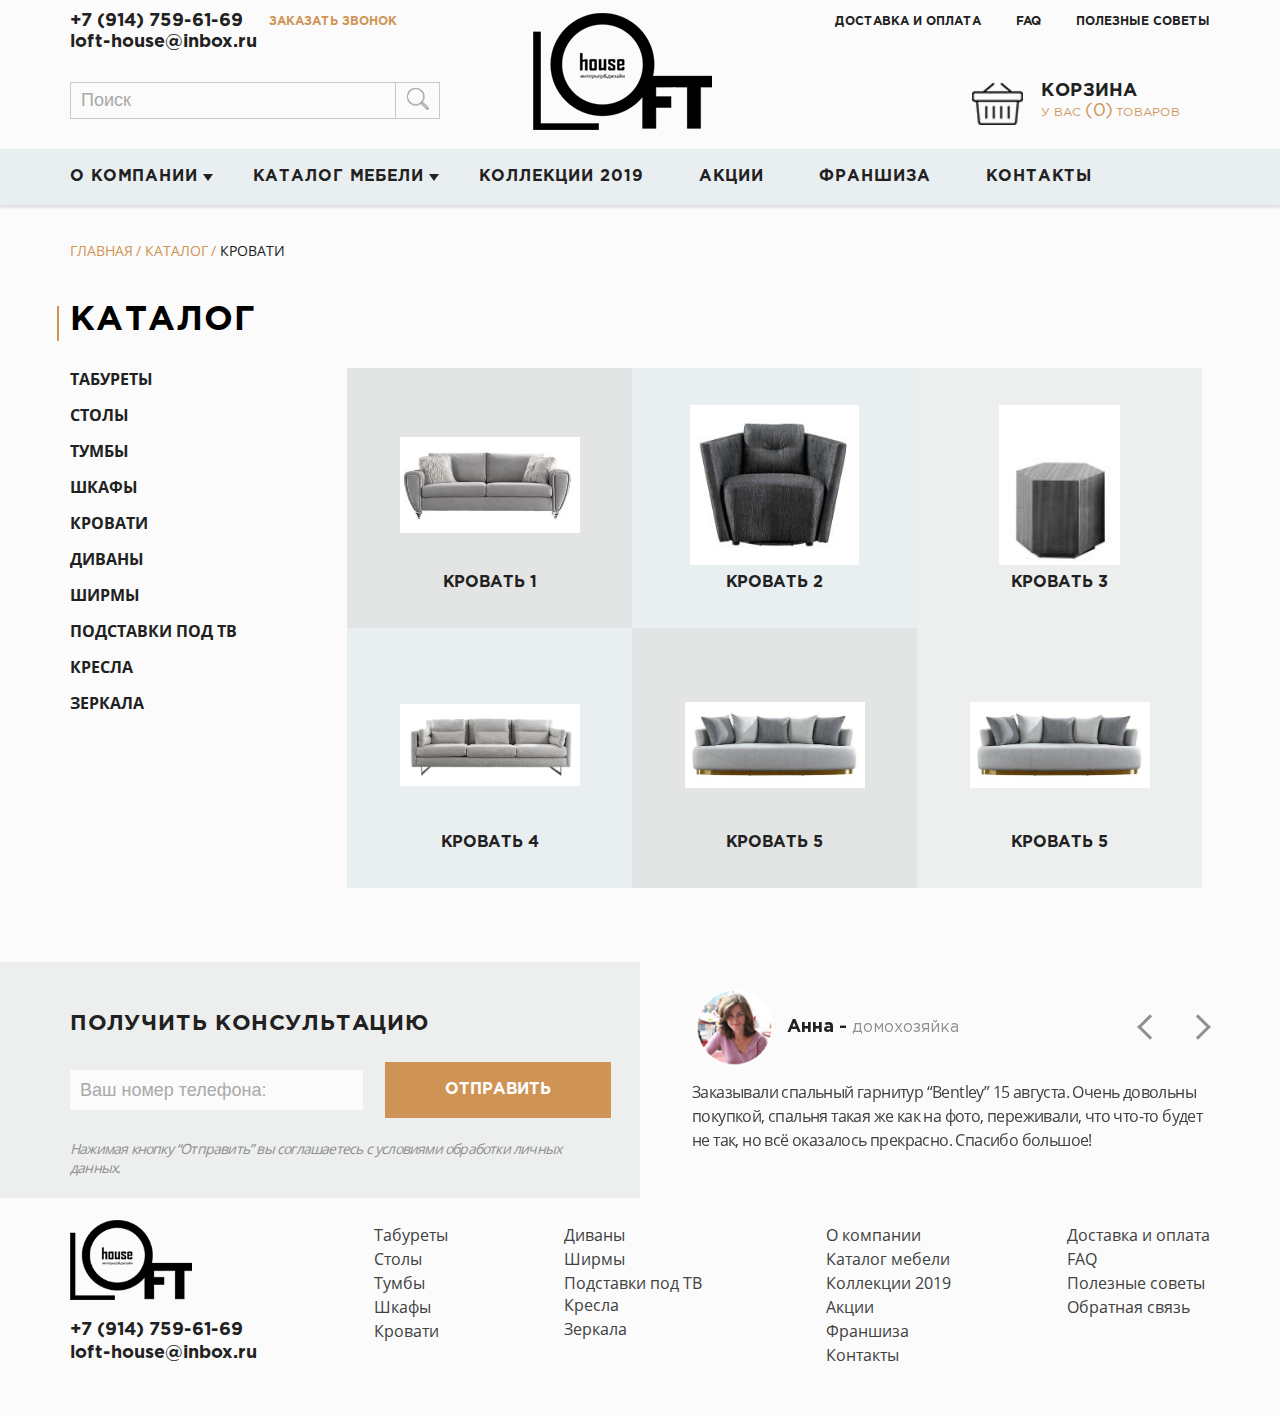
<file: catalog.html>
<!DOCTYPE html>
<html lang="en">

<head>
    <meta charset="utf-8">
    <meta name="viewport" content="width=1138">
    <!-- <meta name="viewport" content="width=device-width, initial-scale=1"> -->
    <meta name="skype_toolbar" content="skype_toolbar_parser_compatible">
    <meta http-equiv="X-UA-Compatible" content="IE=edge,chrome=1">
    <meta name="google" value="notranslate">
    <meta name="format-detection" content="telephone=no">
    <link href="css/main.css" rel="stylesheet">
    <link href="css/jquery.fancybox.css" rel="stylesheet">
    <title>Карточка товара</title>
    <meta name="description" content="Описание">
    <meta name="keywords" content="Описание">
    <meta name="theme-color" content="#f2a900">
    <!--[if lte IE 9]>-->
</head>

<body>
    <!-- header-start -->
    <div class="b-container">
        <header class="header ">
            <div class="header__left">
                <div class="wrap-phone-link">
                    <a class="phone-link" href="tel:+79147596169"> +7 (914) 759-61-69 </a>
                    <span class="phone-link">loft-house@inbox.ru</span>

                </div>
                <a class="header__call" href="">заказать звонок</a>
                <form class="header__form" action="">
                    <input class="header__input" type="text" placeholder="Поиск">
                    <button class="header__form-button">
                        <img class="js-image-wrapper" src="images/loop.png" alt="">
                    </button>
                </form>
            </div>
            <div class="header__logo">
                <img class="js-image-wrapper" src="images/logo.png" alt="">
            </div>
            <div class="header__right">
                <div class="header__right-top">
                    <a href="">доставка и оплата</a>
                    <a href="">FAQ</a>
                    <a href="">Полезные советы</a>
                </div>



                <div class="header__wrap-basket">
                    <img class="bastet-img js-image-wrapper" src="images/basket.png" alt="">
                    <div class="header-wrap-basket-text">
                        <span class="basket-text">корзина</span>
                        <span class="coutn-text">у вас <span>(</span><span class="count">0</span><span>)</span>
                            товаров</span>
                    </div>

                </div>
            </div>
        </header>
    </div>
    <!-- header-end -->


    <main>
        <!-- nav-start -->
        <nav class="navigation__wrap">
            <div class="b-container">
                <ul class="navigation">
                    <li class="navigation__item">
                        <a href="" class='navigation-sub-head'>О компании</a>
                        <div class="navigation__sub-item">
                                <ul class="submenu">
                                    <li><a href="">Табуреты</a></li>
                                    <li><a href="">столы</a></li>
                                    <li><a href="">тумбы</a></li>
                                    <li><a href="">шкафы</a></li>
                                    <li><a href="">кровати</a></li>
                                    <li><a href="">диваны</a></li>
                                    <li><a href="">ширмы</a></li>
                                    <li><a href="">подставки под Тв</a></li>
                                    <li><a href="">кресла</a></li>
                                    <li><a href="">зеркала</a></li>
                                </ul>
                        </div>
                    </li>
                    <li class="navigation__item">
                        <a href="" class='navigation-sub-head'>Каталог мебели</a>
                        <div class="navigation__sub-item">
                                <ul class="submenu">
                                    <li><a href="">Табуреты</a></li>
                                    <li><a href="">столы</a></li>
                                    <li><a href="">тумбы</a></li>
                                    <li><a href="">шкафы</a></li>
                                    <li><a href="">кровати</a></li>
                                    <li><a href="">диваны</a></li>
                                    <li><a href="">ширмы</a></li>
                                    <li><a href="">подставки под Тв</a></li>
                                    <li><a href="">кресла</a></li>
                                    <li><a href="">зеркала</a></li>
                                </ul>
                        </div>
                    </li>
                    <li>
                        <a href="">коллекции 2019</a></li>
                    <li>
                        <a href="">Акции</a></li>
                    <li>
                        <a href="">Франшиза</a></li>
                    <li>
                        <a href="">Контакты</a></li>
                </ul>
            </div>
        </nav>

        <div class="b-container">
            <ul class="b-bredcarmp">
                <li class="b-bredcarmp__item">
                    <a class="b-bredcarmp__link" href=""> Главная</a>
                </li>
                <li class="b-bredcarmp__item">
                    <span>/</span>
                    <a class="b-bredcarmp__link" href=""> Каталог</a>
                </li>
                <li class="b-bredcarmp__item">
                    <span>/</span>
                    <a class="b-bredcarmp__link" href=""> КРОВАТИ</a>
                </li>
            </ul>
        </div>

        <div class="cart-product">
            <div class="b-container">
                <article class="cart-product__article">
                    <h1 class="collections__title">Каталог</h1>
                    <div class="cart-product__wrap-content">
                        <ul class="cart-product__list">
                            <li>
                                <a href="">Табуреты</a>
                                <ul class="cart-product__sub-menu">
                                    <li>
                                        <a href="">Название кровати 1</a>
                                    </li>
                                    <li>
                                        <a href="">Название кровати 2</a>
                                    </li>
                                    <li>
                                        <a href="">Название кровати 3</a>
                                    </li>
                                    <li>
                                        <a href="">Название кровати 4</a>
                                    </li>
                                    <li>
                                        <a href="">Название кровати 5</a>
                                    </li>
                                    <li>
                                        <a href="">Название кровати 6</a>
                                    </li>
                                </ul>
                            </li>
                            <li>
                                <a href="">Столы</a>
                                <ul class="cart-product__sub-menu">
                                    <li>
                                        <a href="">Название кровати 1</a>
                                    </li>
                                    <li>
                                        <a href="">Название кровати 2</a>
                                    </li>
                                    <li>
                                        <a href="">Название кровати 3</a>
                                    </li>
                                    <li>
                                        <a href="">Название кровати 4</a>
                                    </li>
                                    <li>
                                        <a href="">Название кровати 5</a>
                                    </li>
                                    <li>
                                        <a href="">Название кровати 6</a>
                                    </li>
                                </ul>
                            </li>
                            <li>
                                <a href="">Тумбы</a>
                                <ul class="cart-product__sub-menu">
                                    <li>
                                        <a href="">Название кровати 1</a>
                                    </li>
                                    <li>
                                        <a href="">Название кровати 2</a>
                                    </li>
                                    <li>
                                        <a href="">Название кровати 3</a>
                                    </li>
                                    <li>
                                        <a href="">Название кровати 4</a>
                                    </li>
                                    <li>
                                        <a href="">Название кровати 5</a>
                                    </li>
                                    <li>
                                        <a href="">Название кровати 6</a>
                                    </li>
                                </ul>
                            </li>
                            <li>
                                <a href="">Шкафы</a>
                                <ul class="cart-product__sub-menu">
                                    <li>
                                        <a href="">Название кровати 1</a>
                                    </li>
                                    <li>
                                        <a href="">Название кровати 2</a>
                                    </li>
                                    <li>
                                        <a href="">Название кровати 3</a>
                                    </li>
                                    <li>
                                        <a href="">Название кровати 4</a>
                                    </li>
                                    <li>
                                        <a href="">Название кровати 5</a>
                                    </li>
                                    <li>
                                        <a href="">Название кровати 6</a>
                                    </li>
                                </ul>
                            </li>
                            <li>
                                <a href="">Кровати</a>
                                <ul class="cart-product__sub-menu">
                                    <li>
                                        <a href="">Название кровати 1</a>
                                    </li>
                                    <li>
                                        <a href="">Название кровати 2</a>
                                    </li>
                                    <li>
                                        <a href="">Название кровати 3</a>
                                    </li>
                                    <li>
                                        <a href="">Название кровати 4</a>
                                    </li>
                                    <li>
                                        <a href="">Название кровати 5</a>
                                    </li>
                                    <li>
                                        <a href="">Название кровати 6</a>
                                    </li>
                                </ul>
                            </li>

                            <li>
                                <a href="">Диваны</a>
                                <ul class="cart-product__sub-menu">
                                    <li>
                                        <a href="">Название кровати 1</a>
                                    </li>
                                    <li>
                                        <a href="">Название кровати 2</a>
                                    </li>
                                    <li>
                                        <a href="">Название кровати 3</a>
                                    </li>
                                    <li>
                                        <a href="">Название кровати 4</a>
                                    </li>
                                    <li>
                                        <a href="">Название кровати 5</a>
                                    </li>
                                    <li>
                                        <a href="">Название кровати 6</a>
                                    </li>
                                </ul>
                            </li>
                            <li>
                                <a href="">Ширмы</a>
                                <ul class="cart-product__sub-menu">
                                    <li>
                                        <a href="">Название кровати 1</a>
                                    </li>
                                    <li>
                                        <a href="">Название кровати 2</a>
                                    </li>
                                    <li>
                                        <a href="">Название кровати 3</a>
                                    </li>
                                    <li>
                                        <a href="">Название кровати 4</a>
                                    </li>
                                    <li>
                                        <a href="">Название кровати 5</a>
                                    </li>
                                    <li>
                                        <a href="">Название кровати 6</a>
                                    </li>
                                </ul>
                            </li>
                            <li>
                                <a href="">Подставки под ТВ</a>
                                <ul class="cart-product__sub-menu">
                                    <li>
                                        <a href="">Название кровати 1</a>
                                    </li>
                                    <li>
                                        <a href="">Название кровати 2</a>
                                    </li>
                                    <li>
                                        <a href="">Название кровати 3</a>
                                    </li>
                                    <li>
                                        <a href="">Название кровати 4</a>
                                    </li>
                                    <li>
                                        <a href="">Название кровати 5</a>
                                    </li>
                                    <li>
                                        <a href="">Название кровати 6</a>
                                    </li>
                                </ul>
                            </li>
                            <li>
                                <a href="">Кресла</a>
                                <ul class="cart-product__sub-menu">
                                    <li>
                                        <a href="">Название кровати 1</a>
                                    </li>
                                    <li>
                                        <a href="">Название кровати 2</a>
                                    </li>
                                    <li>
                                        <a href="">Название кровати 3</a>
                                    </li>
                                    <li>
                                        <a href="">Название кровати 4</a>
                                    </li>
                                    <li>
                                        <a href="">Название кровати 5</a>
                                    </li>
                                    <li>
                                        <a href="">Название кровати 6</a>
                                    </li>
                                </ul>
                            </li>
                            <li>
                                <a href="">Зеркала</a>
                                <ul class="cart-product__sub-menu">
                                    <li>
                                        <a href="">Название кровати 1</a>
                                    </li>
                                    <li>
                                        <a href="">Название кровати 2</a>
                                    </li>
                                    <li>
                                        <a href="">Название кровати 3</a>
                                    </li>
                                </ul>
                            </li>
                        </ul>

                        <section class="cart-product__card-fun">
                            



                            <div class="catalog-main">
                                <ul class="catalog-main__list">
                                    <li>
                                        <a href="">
                                            <img class="js-image-wrapper" src="images/1.jpg" alt="">
                                            <span>Кровать 1</span>
                                        </a>
                                    </li>

                                    <li>
                                        <a href="">
                                            <img class="js-image-wrapper" src="images/10.jpg" alt="">
                                            <span>Кровать 2</span>
                                        </a>
                                    </li>

                                    <li>
                                        <a href="">
                                            <img class="js-image-wrapper" src="images/12.jpg" alt="">
                                            <span>Кровать 3</span>
                                        </a>
                                    </li>

                                    <li>
                                        <a href="">
                                            <img class="js-image-wrapper" src="images/14.jpg" alt="">
                                            <span>Кровать 4</span>
                                        </a>
                                    </li>

                                    <li>
                                        <a href="">
                                            <img class="js-image-wrapper" src="images/18.jpg" alt="">
                                            <span>Кровать 5</span>
                                        </a>
                                    </li>

                                    <li>
                                        <a href="">
                                            <img class="js-image-wrapper" src="images/18.jpg" alt="">
                                            <span>Кровать 5</span>
                                        </a>
                                    </li>
                                </ul>
                            </div>


                        </section>
                    </div>
                </article>
            </div>
        </div>

        <div class="foot-info">
            <div class="foot-info__left">
                <div class="foot-info__left-content">
                    <h4>получить консультацию</h4>
                    <form class="sl-foot-form" action="">
                        <input class="header__input header__input--foot" type="tel" placeholder="Ваш номер телефона:">
                        <button class="button-gold button-gold--foot">отправить</button>
                    </form>
                    <span class="foot-info__left-text">Нажимая кнопку “Отправить” вы соглашаетесь с условиями обработки
                        личных данных.</span>
                </div>
            </div>
            <div class="foot-info__right">
                <div class="foot-info__right-content">


                    <button class="arrow-sl prev-foot-info"></button>
                    <button class="arrow-sl next-foot-info"></button>

                    <div class="sl-foot-reviews">
                        <div class="sl-foot-reviews__item">
                            <div class="avatar-wrap">
                                <img class="js-image-wrapper" src="images/avatar.png" alt="">
                                <span class="nic-name">Анна -&nbsp;</span>
                                <span class="nic-description">домохозяйка </span>

                            </div>
                            <p class="sl-foot-text">Заказывали спальный гарнитур “Bentley” 15 августа. Очень довольны
                                покупкой, спальня такая же
                                как
                                на фото, переживали, что что-то будет не так, но всё оказалось прекрасно. Спасибо
                                большое!
                            </p>
                        </div>

                        <div class="sl-foot-reviews__item">
                            <div class="avatar-wrap">
                                <img class="js-image-wrapper" src="images/avatar.png" alt="">
                                <span class="nic-name">Анна -&nbsp;</span>
                                <span class="nic-description">домохозяйка </span>

                            </div>
                            <p class="sl-foot-text">Заказывали спальный гарнитур “Bentley” 15 августа. Очень довольны
                                покупкой, спальня такая же
                                как
                                на фото, переживали, что что-то будет не так, но всё оказалось прекрасно. Спасибо
                                большое!
                            </p>
                        </div>

                        <div class="sl-foot-reviews__item">
                            <div class="avatar-wrap">
                                <img class="js-image-wrapper" src="images/avatar.png" alt="">
                                <span class="nic-name">Анна -&nbsp;</span>
                                <span class="nic-description">домохозяйка </span>

                            </div>
                            <p class="sl-foot-text">Заказывали спальный гарнитур “Bentley” 15 августа. Очень довольны
                                покупкой, спальня такая же
                                как
                                на фото, переживали, что что-то будет не так, но всё оказалось прекрасно. Спасибо
                                большое!
                            </p>
                        </div>

                    </div>
                </div>
            </div>
        </div>
    </main>
    <footer class="footer b-container">

        <div class="footer__logo-wrap">
            <img class="footer__Logo-img" src="images/logo.png" alt="">
            <a class="phone-link" href="tel:+79147596169"> +7 (914) 759-61-69</a>
            <span class="footer__mail">loft-house@inbox.ru</span>
        </div>

        <ul class="footer__list">
            <li><a href="">Табуреты</a></li>
            <li><a href="">Столы</a></li>
            <li><a href="">Тумбы</a></li>
            <li><a href="">Шкафы</a></li>
            <li><a href="">Кровати</a></li>
        </ul>

        <ul class="footer__list">
            <li><a href="">Диваны</a></li>
            <li><a href="">Ширмы</a></li>
            <li><a href="">Подставки под ТВ Кресла</a></li>
            <li><a href="">Зеркала</a></li>
        </ul>

        <ul class="footer__list">
            <li><a href="">О компании</a></li>
            <li><a href="">Каталог мебели</a></li>
            <li><a href="">Коллекции 2019</a></li>
            <li><a href="">Акции</a></li>
            <li><a href="">Франшиза</a></li>
            <li><a href="">Контакты</a></li>
        </ul>

        <ul class="footer__list">
            <li><a href="">Доставка и оплата</a></li>
            <li><a href="">FAQ</a></li>
            <li><a href="">Полезные советы</a></li>
            <li><a href="">Обратная связь</a></li>
        </ul>
    </footer>


    <script src="js/jqw.js" type="text/javascript"></script>
    <script src="js/slick.js" type="text/javascript"></script>
    <script src="js/ofi.min.js" type="text/javascript"></script>
    <script src="js/internal.js" type="text/javascript"></script>
    <script src="js/jquery.fancybox.js" type="text/javascript"></script>
</body>

</html>
</file>
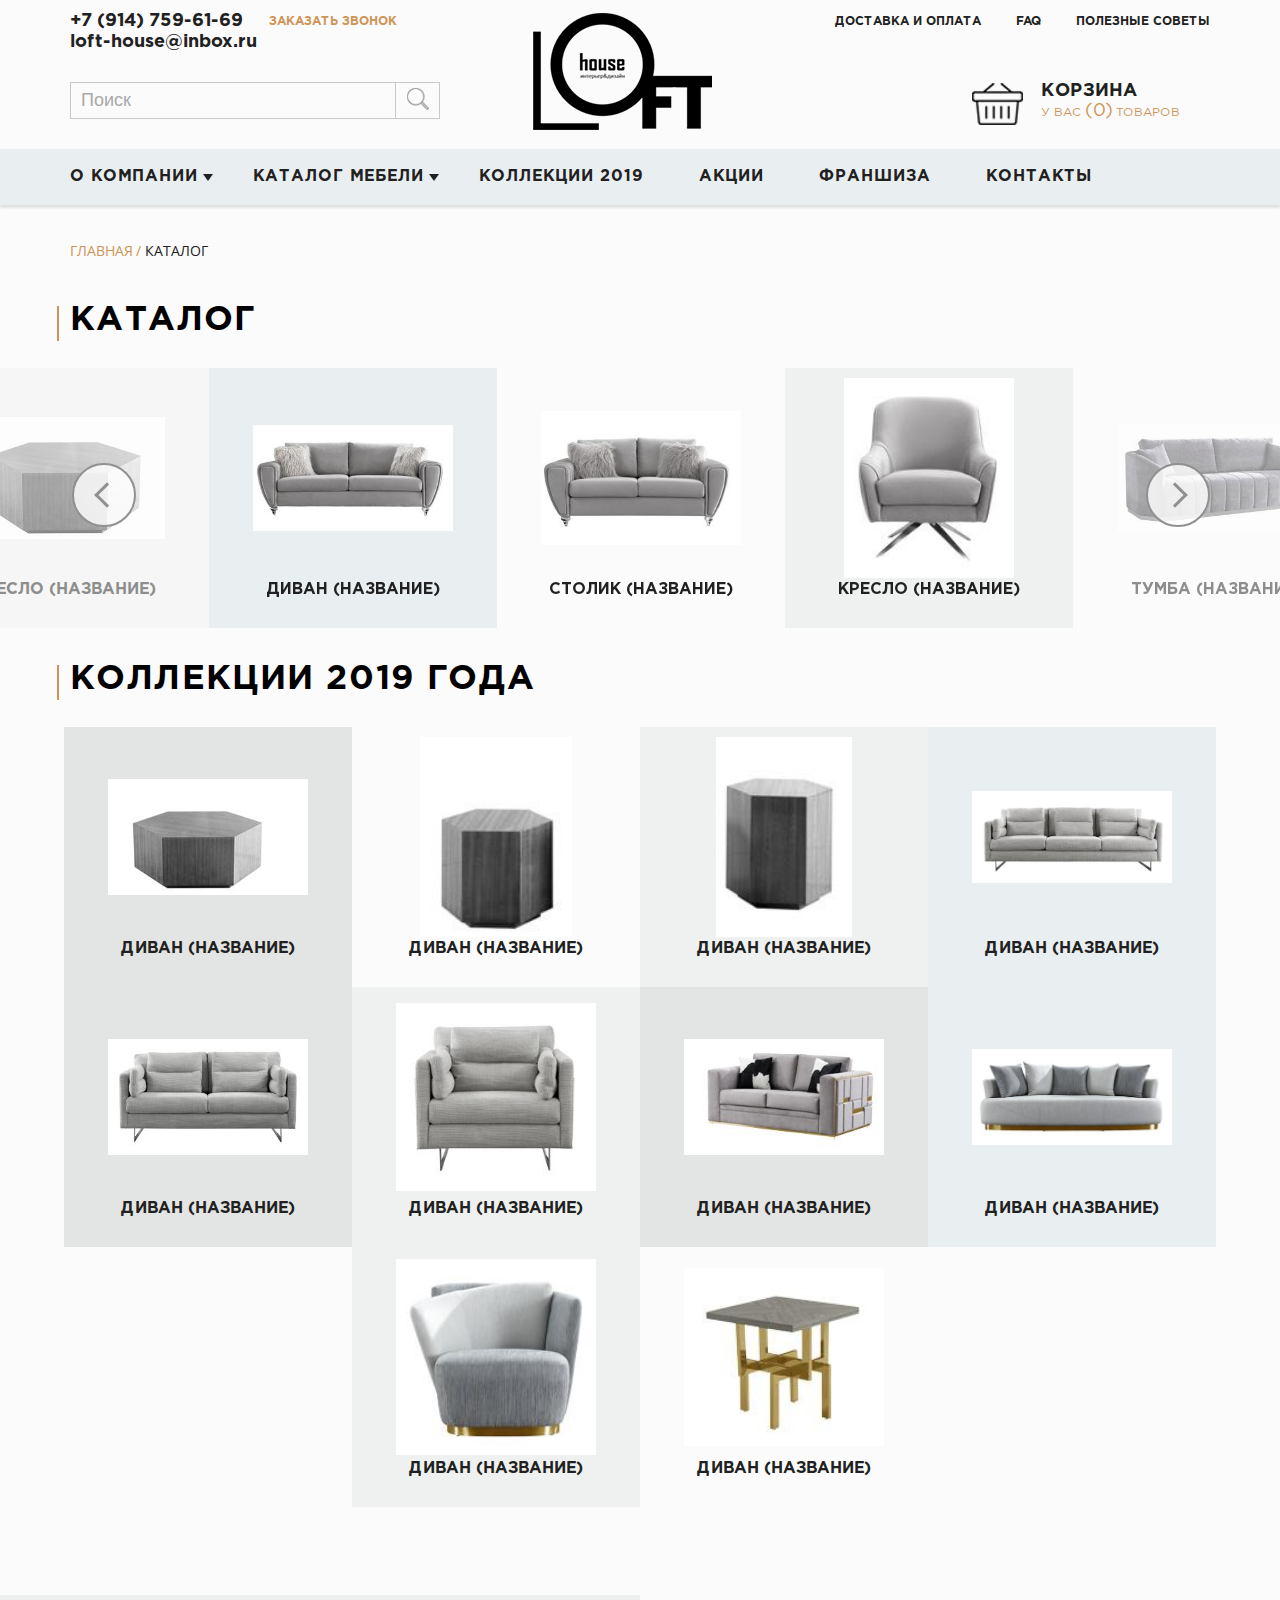
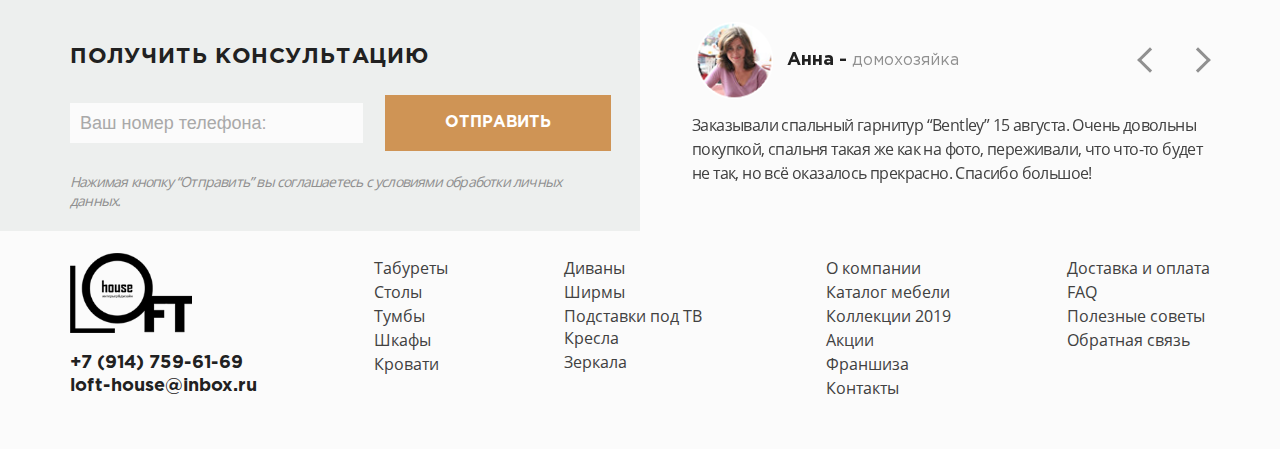
<file: general_catalog.html>
<!DOCTYPE html>
<html lang="en">

<head>
    <meta charset="utf-8">
    <meta name="viewport" content="width=1138">
    <!-- <meta name="viewport" content="width=device-width, initial-scale=1"> -->
    <meta name="skype_toolbar" content="skype_toolbar_parser_compatible">
    <meta http-equiv="X-UA-Compatible" content="IE=edge,chrome=1">
    <meta name="google" value="notranslate">
    <meta name="format-detection" content="telephone=no">
    <link href="css/main.css" rel="stylesheet">

    <title>Главная страница</title>
    <meta name="description" content="Описание">
    <meta name="keywords" content="Описание">
    <meta name="theme-color" content="#f2a900">
    <!--[if lte IE 9]>-->
</head>

<body>
    <!-- header-start -->
    <div class="b-container">
        <header class="header ">
            <div class="header__left">
                <div class="wrap-phone-link">
                    <a class="phone-link" href="tel:+79147596169"> +7 (914) 759-61-69 </a>
                    <span class="phone-link">loft-house@inbox.ru</span>

                </div>
                <a class="header__call" href="">заказать звонок</a>
                <form class="header__form" action="">
                    <input class="header__input" type="text" placeholder="Поиск">
                    <button class="header__form-button">
                        <img class="js-image-wrapper" src="images/loop.png" alt="">
                    </button>
                </form>
            </div>
            <div class="header__logo">
                <img class="js-image-wrapper" src="images/logo.png" alt="">
            </div>
            <div class="header__right">
                <div class="header__right-top">
                    <a href="">доставка и оплата</a>
                    <a href="">FAQ</a>
                    <a href="">Полезные советы</a>
                </div>



                <div class="header__wrap-basket">
                    <img class="bastet-img js-image-wrapper" src="images/basket.png" alt="">
                    <div class="header-wrap-basket-text">
                        <span class="basket-text">корзина</span>
                        <span class="coutn-text">у вас <span>(</span><span class="count">0</span><span>)</span>
                            товаров</span>
                    </div>

                </div>
            </div>
        </header>
    </div>
    <!-- header-end -->


    <main>
        <!-- nav-start -->
        <nav class="navigation__wrap">
            <div class="b-container">
                <ul class="navigation">
                    <li class="navigation__item">
                        <a href="" class='navigation-sub-head'>О компании</a>
                        <div class="navigation__sub-item">
                                <ul class="submenu">
                                    <li><a href="">Табуреты</a></li>
                                    <li><a href="">столы</a></li>
                                    <li><a href="">тумбы</a></li>
                                    <li><a href="">шкафы</a></li>
                                    <li><a href="">кровати</a></li>
                                    <li><a href="">диваны</a></li>
                                    <li><a href="">ширмы</a></li>
                                    <li><a href="">подставки под Тв</a></li>
                                    <li><a href="">кресла</a></li>
                                    <li><a href="">зеркала</a></li>
                                </ul>
                        </div>
                    </li>
                    <li class="navigation__item">
                        <a href="" class='navigation-sub-head'>Каталог мебели</a>
                        <div class="navigation__sub-item">
                                <ul class="submenu">
                                    <li><a href="">Табуреты</a></li>
                                    <li><a href="">столы</a></li>
                                    <li><a href="">тумбы</a></li>
                                    <li><a href="">шкафы</a></li>
                                    <li><a href="">кровати</a></li>
                                    <li><a href="">диваны</a></li>
                                    <li><a href="">ширмы</a></li>
                                    <li><a href="">подставки под Тв</a></li>
                                    <li><a href="">кресла</a></li>
                                    <li><a href="">зеркала</a></li>
                                </ul>
                        </div>
                    </li>
                    <li>
                        <a href="">коллекции 2019</a></li>
                    <li>
                        <a href="">Акции</a></li>
                    <li>
                        <a href="">Франшиза</a></li>
                    <li>
                        <a href="">Контакты</a></li>
                </ul>
            </div>
        </nav>

        <div class="b-container">
            <ul class="b-bredcarmp">
                <li class="b-bredcarmp__item">
                    <a class="b-bredcarmp__link" href=""> Главная</a>
                </li>
                <li class="b-bredcarmp__item">
                    <span>/</span>
                    <a class="b-bredcarmp__link" href=""> Каталог</a>
                </li>
            </ul>
        </div>

        <!-- nav-end -->
        <section class="catalog catalog__general">
            <div class="b-container">
                <h3 class="collections__title">Каталог</h3>
            </div>
            <div class="catalog__wrap-sl">
                <div class="catalog__wrap-button b-container">
                    <button class="prev-arrow-catalog"></button>
                    <button class="next-arrow-catalog"></button>
                </div>
                <ul class="catalog__list js-catalog">
                    <li>
                        <a href="">
                            <figure>
                                <img class="js-image-wrapper" src="images/1.jpg" alt="">
                                <figcaption>Диван (название)</figcaption>
                            </figure>
                        </a>
                    </li>
                    <li>
                        <a href="">
                            <figure>
                                <img class="js-image-wrapper" src="images/2.jpg" alt="">
                                <figcaption>столик (название)</figcaption>
                            </figure>
                        </a>
                    </li>
                    <li>
                        <a href="">
                            <figure>
                                <img class="js-image-wrapper" src="images/3.jpg" alt="">
                                <figcaption>кресло (название)</figcaption>
                            </figure>
                        </a>
                    </li>
                    <li>
                        <a href="">
                            <figure>
                                <img class="js-image-wrapper" src="images/4.jpg" alt="">
                                <figcaption>тумба (название)</figcaption>
                            </figure>
                        </a>
                    </li>
                    <li>
                        <a href="">
                            <figure>
                                <img class="js-image-wrapper" src="images/5.jpg" alt="">
                                <figcaption>столик (название)</figcaption>
                            </figure>
                        </a>
                    </li>
                    <li>
                        <a href="">
                            <figure>
                                <img class="js-image-wrapper" src="images/6.jpg" alt="">
                                <figcaption>кресло (название)</figcaption>
                            </figure>
                        </a>
                    </li>
                </ul>
            </div>
        </section>

        <section class="collections collections__general">
            <div class="b-container">
                <h3 class="collections__title">Коллекции 2019 года</h3>
            </div>
            <ul class="collections__list">
                <li>
                    <a href="">
                        <figure>
                            <img class="js-image-wrapper" src="images/11.jpg" alt="">
                            <figcaption>Диван (название)</figcaption>
                        </figure>
                    </a>
                </li>
                <li>
                    <a href="">
                        <figure>
                            <img class="js-image-wrapper" src="images/12.jpg" alt="">
                            <figcaption>Диван (название)</figcaption>
                        </figure>
                    </a>
                </li>
                <li>
                    <a href="">
                        <figure>
                            <img class="js-image-wrapper" src="images/13.jpg" alt="">
                            <figcaption>Диван (название)</figcaption>
                        </figure>
                    </a>
                </li>
                <li>
                    <a href="">
                        <figure>
                            <img class="js-image-wrapper" src="images/14.jpg" alt="">
                            <figcaption>Диван (название)</figcaption>
                        </figure>
                    </a>
                </li>
                <li>
                    <a href="">
                        <figure>
                            <img class="js-image-wrapper" src="images/15.jpg" alt="">
                            <figcaption>Диван (название)</figcaption>
                        </figure>
                    </a>
                </li>
                <li>
                    <a href="">
                        <figure>
                            <img class="js-image-wrapper" src="images/16.jpg" alt="">
                            <figcaption>Диван (название)</figcaption>
                        </figure>
                    </a>
                </li>
                <li>
                    <a href="">
                        <figure>
                            <img class="js-image-wrapper" src="images/17.jpg" alt="">
                            <figcaption>Диван (название)</figcaption>
                        </figure>
                    </a>
                </li>
                <li>
                    <a href="">
                        <figure>
                            <img class="js-image-wrapper" src="images/18.jpg" alt="">
                            <figcaption>Диван (название)</figcaption>
                        </figure>
                    </a>
                </li>
                <li>
                    <a href="">
                        <figure>
                            <img class="js-image-wrapper" src="images/19.jpg" alt="">
                            <figcaption>Диван (название)</figcaption>
                        </figure>
                    </a>
                </li>
                <li>
                    <a href="">
                        <figure>
                            <img class="js-image-wrapper" src="images/20.jpg" alt="">
                            <figcaption>Диван (название)</figcaption>
                        </figure>
                    </a>
                </li>
            </ul>
        </section>

        <div class="foot-info">
            <div class="foot-info__left">
                <div class="foot-info__left-content">
                    <h4>получить консультацию</h4>
                    <form class="sl-foot-form" action="">
                        <input class="header__input header__input--foot" type="tel" placeholder="Ваш номер телефона:">
                        <button class="button-gold button-gold--foot">отправить</button>
                    </form>
                    <span class="foot-info__left-text">Нажимая кнопку “Отправить” вы соглашаетесь с условиями обработки
                        личных данных.</span>
                </div>
            </div>
            <div class="foot-info__right">
                <div class="foot-info__right-content">


                    <button class="arrow-sl prev-foot-info"></button>
                    <button class="arrow-sl next-foot-info"></button>

                    <div class="sl-foot-reviews">
                        <div class="sl-foot-reviews__item">
                            <div class="avatar-wrap">
                                <img class="js-image-wrapper" src="images/avatar.png" alt="">
                                <span class="nic-name">Анна -&nbsp;</span>
                                <span class="nic-description">домохозяйка </span>

                            </div>
                            <p class="sl-foot-text">Заказывали спальный гарнитур “Bentley” 15 августа. Очень довольны
                                покупкой, спальня такая же
                                как
                                на фото, переживали, что что-то будет не так, но всё оказалось прекрасно. Спасибо
                                большое!
                            </p>
                        </div>

                        <div class="sl-foot-reviews__item">
                            <div class="avatar-wrap">
                                <img class="js-image-wrapper" src="images/avatar.png" alt="">
                                <span class="nic-name">Анна -&nbsp;</span>
                                <span class="nic-description">домохозяйка </span>

                            </div>
                            <p class="sl-foot-text">Заказывали спальный гарнитур “Bentley” 15 августа. Очень довольны
                                покупкой, спальня такая же
                                как
                                на фото, переживали, что что-то будет не так, но всё оказалось прекрасно. Спасибо
                                большое!
                            </p>
                        </div>

                        <div class="sl-foot-reviews__item">
                            <div class="avatar-wrap">
                                <img  class="js-image-wrapper" src="images/avatar.png" alt="">
                                <span class="nic-name">Анна -&nbsp;</span>
                                <span class="nic-description">домохозяйка </span>

                            </div>
                            <p class="sl-foot-text">Заказывали спальный гарнитур “Bentley” 15 августа. Очень довольны
                                покупкой, спальня такая же
                                как
                                на фото, переживали, что что-то будет не так, но всё оказалось прекрасно. Спасибо
                                большое!
                            </p>
                        </div>

                    </div>
                </div>
            </div>
        </div>
    </main>
    <footer class="footer b-container">

        <div class="footer__logo-wrap">
            <img class="footer__Logo-img" src="images/logo.png" alt="">
            <a class="phone-link" href="tel:+79147596169"> +7 (914) 759-61-69</a>
            <span class="footer__mail">loft-house@inbox.ru</span>
        </div>

        <ul class="footer__list">
            <li><a href="">Табуреты</a></li>
            <li><a href="">Столы</a></li>
            <li><a href="">Тумбы</a></li>
            <li><a href="">Шкафы</a></li>
            <li><a href="">Кровати</a></li>
        </ul>

        <ul class="footer__list">
            <li><a href="">Диваны</a></li>
            <li><a href="">Ширмы</a></li>
            <li><a href="">Подставки под ТВ Кресла</a></li>
            <li><a href="">Зеркала</a></li>
        </ul>

        <ul class="footer__list">
            <li><a href="">О компании</a></li>
            <li><a href="">Каталог мебели</a></li>
            <li><a href="">Коллекции 2019</a></li>
            <li><a href="">Акции</a></li>
            <li><a href="">Франшиза</a></li>
            <li><a href="">Контакты</a></li>
        </ul>

        <ul class="footer__list">
            <li><a href="">Доставка и оплата</a></li>
            <li><a href="">FAQ</a></li>
            <li><a href="">Полезные советы</a></li>
            <li><a href="">Обратная связь</a></li>
        </ul>
    </footer>


    <script src="js/jqw.js" type="text/javascript"></script>
    <script src="js/slick.js" type="text/javascript"></script>
    <script src="js/ofi.min.js" type="text/javascript"></script>
    <script src="js/internal.js" type="text/javascript"></script>
</body>
</html>
</file>
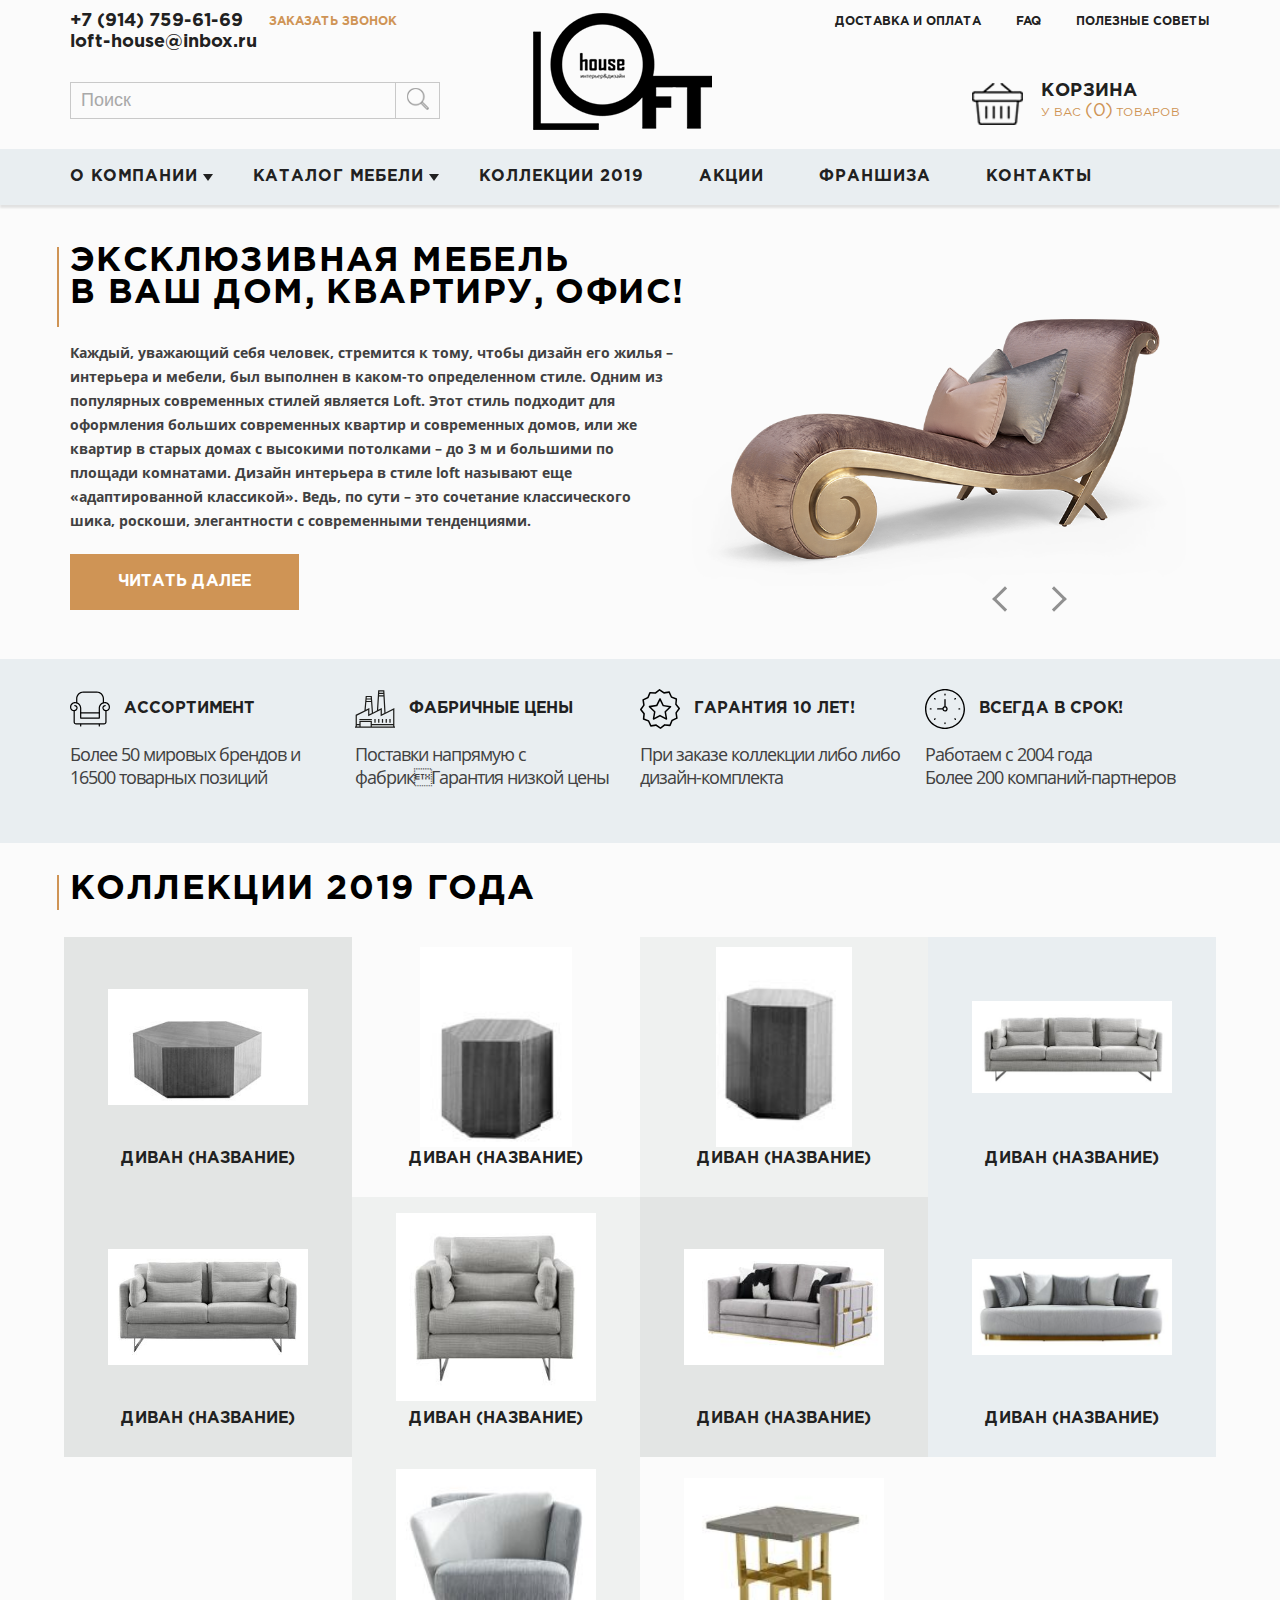
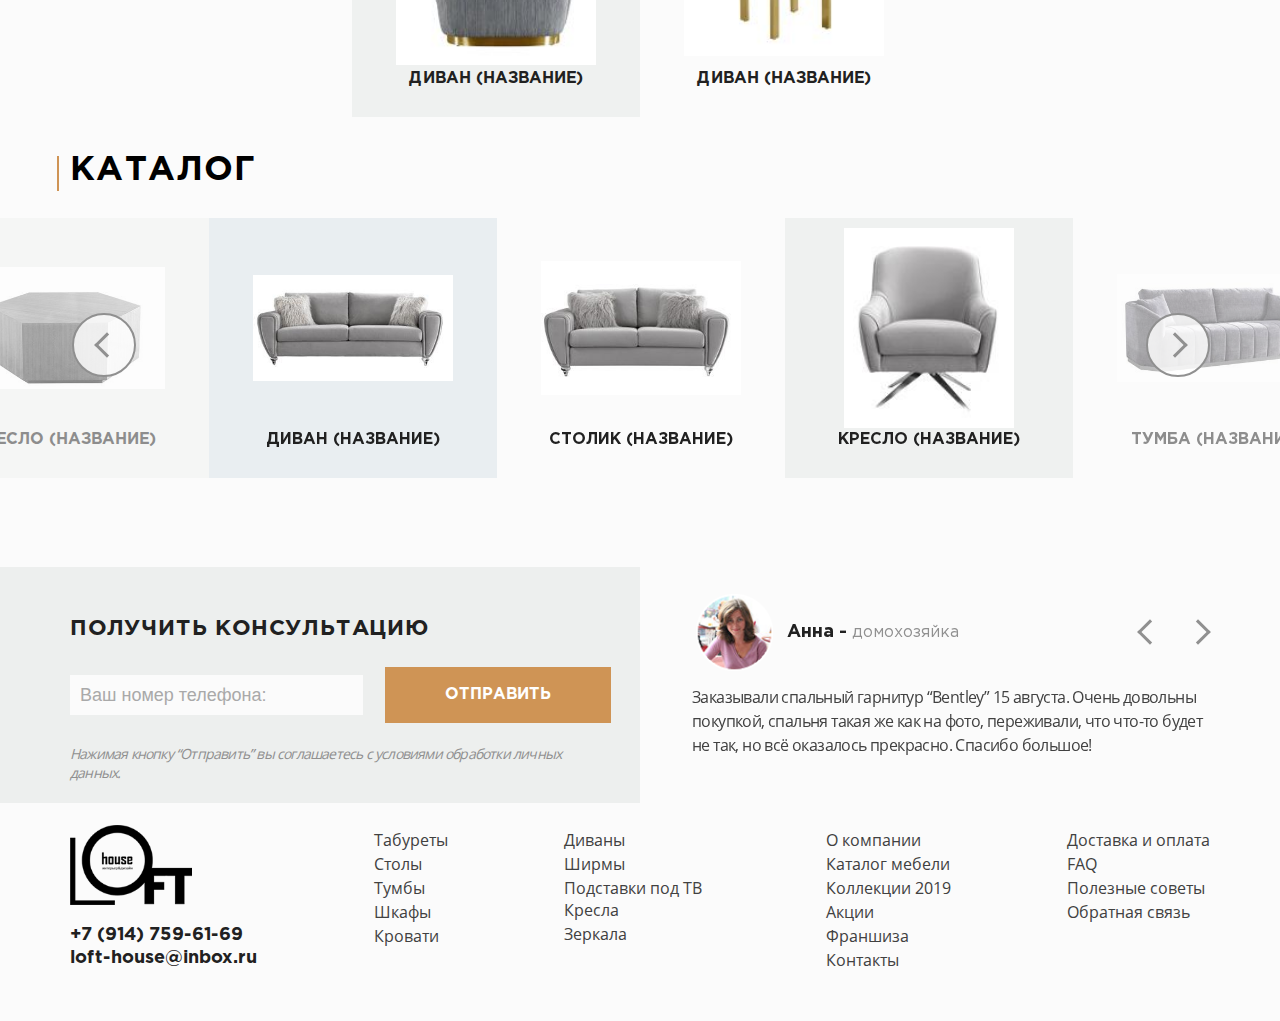
<file: main.html>
<!DOCTYPE html>
<html lang="en">

<head>
    <meta charset="utf-8">
    <meta name="viewport" content="width=1138">
    <!-- <meta name="viewport" content="width=device-width, initial-scale=1"> -->
    <meta name="skype_toolbar" content="skype_toolbar_parser_compatible">
    <meta http-equiv="X-UA-Compatible" content="IE=edge,chrome=1">
    <meta name="google" value="notranslate">
    <meta name="format-detection" content="telephone=no">
    <link href="css/main.css" rel="stylesheet">

    <title>Главная страница</title>
    <meta name="description" content="Описание">
    <meta name="keywords" content="Описание">
    <meta name="theme-color" content="#f2a900">
    <!--[if lte IE 9]>-->
</head>

<body>
    <!-- header-start -->
    <div class="b-container">
        <header class="header ">
            <div class="header__left">
                <div class="wrap-phone-link">
                    <a class="phone-link" href="tel:+79147596169"> +7 (914) 759-61-69 </a>
                    <span class="phone-link">loft-house@inbox.ru</span>

                </div>
                <a class="header__call" href="">заказать звонок</a>
                <form class="header__form" action="">
                    <input class="header__input" type="text" placeholder="Поиск">
                    <button class="header__form-button">
                        <img class="js-image-wrapper" src="images/loop.png" alt="">
                    </button>
                </form>
            </div>
            <div class="header__logo">
                <img class="js-image-wrapper" src="images/logo.png" alt="">
            </div>
            <div class="header__right">
                <div class="header__right-top">
                    <a href="">доставка и оплата</a>
                    <a href="">FAQ</a>
                    <a href="">Полезные советы</a>
                </div>



                <div class="header__wrap-basket">
                    <img class="bastet-img js-image-wrapper" src="images/basket.png" alt="">
                    <div class="header-wrap-basket-text">
                        <span class="basket-text">корзина</span>
                        <span class="coutn-text">у вас <span>(</span><span class="count">0</span><span>)</span>
                            товаров</span>
                    </div>

                </div>
            </div>
        </header>
    </div>
    <!-- header-end -->


    <main>
        <!-- nav-start -->
        <nav class="navigation__wrap">
            <div class="b-container">
                <ul class="navigation">
                    <li class="navigation__item">
                        <a href="" class='navigation-sub-head'>О компании</a>
                        <div class="navigation__sub-item">
                            <ul class="submenu">
                                <li><a href="">Табуреты</a></li>
                                <li><a href="">столы</a></li>
                                <li><a href="">тумбы</a></li>
                                <li><a href="">шкафы</a></li>
                                <li><a href="">кровати</a></li>
                                <li><a href="">диваны</a></li>
                                <li><a href="">ширмы</a></li>
                                <li><a href="">подставки под Тв</a></li>
                                <li><a href="">кресла</a></li>
                                <li><a href="">зеркала</a></li>
                            </ul>
                        </div>
                    </li>
                    <li class="navigation__item">
                        <a href="" class='navigation-sub-head'>Каталог мебели</a>
                        <div class="navigation__sub-item">
                            <ul class="submenu">
                                <li><a href="">Табуреты</a></li>
                                <li><a href="">столы</a></li>
                                <li><a href="">тумбы</a></li>
                                <li><a href="">шкафы</a></li>
                                <li><a href="">кровати</a></li>
                                <li><a href="">диваны</a></li>
                                <li><a href="">ширмы</a></li>
                                <li><a href="">подставки под Тв</a></li>
                                <li><a href="">кресла</a></li>
                                <li><a href="">зеркала</a></li>
                            </ul>
                        </div>
                    </li>
                    <li>
                        <a href="">коллекции 2019</a></li>
                    <li>
                        <a href="">Акции</a></li>
                    <li>
                        <a href="">Франшиза</a></li>
                    <li>
                        <a href="">Контакты</a></li>
                </ul>
            </div>
        </nav>

        <!-- nav-end -->

        <!-- main-sl start -->

        <div class="wrap-main-sl">
            <div class="main-sl ">
                <div class="main-sl__item">
                    <div class="main-sl__item-content">
                        <div class="main-ls__left">
                            <h1>Эксклюзивная мебель<br> в ваш дом, квартиру, офис!</h1>
                            <p>Каждый, уважающий себя человек, стремится к тому, чтобы дизайн его жилья – интерьера
                                и мебели, был выполнен в каком-то определенном стиле. Одним из популярных современных
                                стилей
                                является Loft. Этот стиль подходит для оформления больших современных квартир и
                                современных
                                домов, или же квартир в старых домах
                                с высокими потолками – до 3 м и большими по площади комнатами. Дизайн
                                интерьера в стиле loft называют еще «адаптированной классикой». Ведь, по
                                сути – это сочетание классического шика, роскоши, элегантности
                                с современными тенденциями.</p>
                            <a class="button-gold" href="">читать далее</a>
                        </div>
                        <img class="img-sl-main js-image-wrapper" src="images/main-sl.png" alt="">
                    </div>
                </div>
                <div class="main-sl__item">
                    <div class="main-sl__item-content">


                        <div class="main-ls__left">
                            <h1 class="white">Дизайн-проект под ключ<br> от Loft-house</h1>
                            <ul class="gold-list">
                                <li>Шикарно и стильно оформить дом с минимальными затратами?</li>
                                <li>Превратить маленькую студию в полноценнее жилье со всеми возможными удобствами?</li>
                                <li>Подарить себе интерьер, который будет единственным и неповторимым?</li>
                                <li>«Пережить» ремонт без нервов и постоянных стрессов?</li>
                                <li>Заказать ремонт под ключ по готовому дизайн-проекту и не разориться?</li>
                            </ul>

                            <span class="white-text-sl">МЫ ВСЕ СДЕЛАЕМ ЗА ВАС, ОСВОБОДИМ ВАШЕ ВРЕМЯ.</span>

                            <a class="button-gold" href="">читать далее</a>
                        </div>

                    </div>
                    <img class="img-sl-fool js-image-wrapper" src="images/sl-main-bac.jpg" alt="">
                </div>
                <div class="main-sl__item">
                    <div class="main-sl__item-content">
                        <div class="main-ls__left">
                            <h1 class="white">Мебельные туры<br> в китай</h1>
                            <ul class="gold-list gold-list-last">
                                <li>Экономия от 70%</li>
                                <li>Качество</li>
                                <li>Огромный выбор</li>
                                <li>Персональный менеджер</li>
                                <li>Контроль на всех этапах</li>
                            </ul>
                            <span class="white-text-sl-last">Мебельный тур в Китай – это отличный способ посетить
                                крупнейшие
                                мебельные
                                центры мира, купить качественную мебель и сопутствующие товары по наилучшей
                                цене со значительной экономией.</span>

                            <a class="button-gold" href="">подробнее о туре</a>
                        </div>

                    </div>
                    <img class="img-sl-fool js-image-wrapper" src="images/last-file.jpg" alt="">
                </div>
            </div>
        </div>

        <!-- main-sl end -->

        <section class="wrap-discription">
            <div class="b-container">
                <ul class="discription">
                    <li>
                        <figure>
                            <img class="js-image-wrapper" src="images/armchair.svg" alt="">
                            <figcaption>Ассортимент</figcaption>
                        </figure>
                        <p>Более 50 мировых брендов
                            и 16500 товарных позиций</p>
                    </li>
                    <li>
                        <figure>
                            <img class="js-image-wrapper" src="images/factory.svg" alt="">
                            <figcaption>Фабричные цены</figcaption>
                        </figure>
                        <p>Поставки напрямую с фабрикГарантия низкой цены</p>
                    </li>
                    <li>
                        <figure>
                            <img class="js-image-wrapper" src="images/guarantee.svg" alt="">
                            <figcaption>Гарантия 10 лет!</figcaption>
                        </figure>
                        <p>При заказе коллекции либо
                            либо дизайн-комплекта</p>
                    </li>
                    <li>
                        <figure>
                            <img class="js-image-wrapper" src="images/clock.svg" alt="">
                            <figcaption>всегда в срок!</figcaption>
                        </figure>
                        <p>Работаем с 2004 года
                            <br>
                            Более 200 компаний-партнеров</p>
                    </li>
                </ul>
            </div>
        </section>

        <section class="collections">
            <div class="b-container">
                <h3 class="collections__title">Коллекции 2019 года</h3>
            </div>
            <ul class="collections__list">
                <li>
                    <a href="">
                        <figure>
                            <img class="js-image-wrapper" src="images/11.jpg" alt="">
                            <figcaption>Диван (название)</figcaption>
                        </figure>
                    </a>
                </li>
                <li>
                    <a href="">
                        <figure>
                            <img class="js-image-wrapper" src="images/12.jpg" alt="">
                            <figcaption>Диван (название)</figcaption>
                        </figure>
                    </a>
                </li>
                <li>
                    <a href="">
                        <figure>
                            <img class="js-image-wrapper" src="images/13.jpg" alt="">
                            <figcaption>Диван (название)</figcaption>
                        </figure>
                    </a>
                </li>
                <li>
                    <a href="">
                        <figure>
                            <img class="js-image-wrapper" src="images/14.jpg" alt="">
                            <figcaption>Диван (название)</figcaption>
                        </figure>
                    </a>
                </li>
                <li>
                    <a href="">
                        <figure>
                            <img class="js-image-wrapper" src="images/15.jpg" alt="">
                            <figcaption>Диван (название)</figcaption>
                        </figure>
                    </a>
                </li>
                <li>
                    <a href="">
                        <figure>
                            <img class="js-image-wrapper" src="images/16.jpg" alt="">
                            <figcaption>Диван (название)</figcaption>
                        </figure>
                    </a>
                </li>
                <li>
                    <a href="">
                        <figure>
                            <img class="js-image-wrapper" src="images/17.jpg" alt="">
                            <figcaption>Диван (название)</figcaption>
                        </figure>
                    </a>
                </li>
                <li>
                    <a href="">
                        <figure>
                            <img class="js-image-wrapper" src="images/18.jpg" alt="">
                            <figcaption>Диван (название)</figcaption>
                        </figure>
                    </a>
                </li>
                <li>
                    <a href="">
                        <figure>
                            <img class="js-image-wrapper" src="images/19.jpg" alt="">
                            <figcaption>Диван (название)</figcaption>
                        </figure>
                    </a>
                </li>
                <li>
                    <a href="">
                        <figure>
                            <img class="js-image-wrapper" src="images/20.jpg" alt="">
                            <figcaption>Диван (название)</figcaption>
                        </figure>
                    </a>
                </li>
            </ul>
        </section>

        <section class="catalog">
            <div class="b-container">
                <h3 class="collections__title">Каталог</h3>
            </div>
            <div class="catalog__wrap-sl">
                <div class="catalog__wrap-button b-container">
                    <button class="prev-arrow-catalog"></button>
                    <button class="next-arrow-catalog"></button>
                </div>
                <ul class="catalog__list js-catalog">
                    <li>
                        <a href="">
                            <figure>
                                <img class="js-image-wrapper" src="images/1.jpg" alt="">
                                <figcaption>Диван (название)</figcaption>
                            </figure>
                        </a>
                    </li>
                    <li>
                        <a href="">
                            <figure>
                                <img class="js-image-wrapper" src="images/2.jpg" alt="">
                                <figcaption>столик (название)</figcaption>
                            </figure>
                        </a>
                    </li>
                    <li>
                        <a href="">
                            <figure>
                                <img class="js-image-wrapper" src="images/3.jpg" alt="">
                                <figcaption>кресло (название)</figcaption>
                            </figure>
                        </a>
                    </li>
                    <li>
                        <a href="">
                            <figure>
                                <img class="js-image-wrapper" src="images/4.jpg" alt="">
                                <figcaption>тумба (название)</figcaption>
                            </figure>
                        </a>
                    </li>
                    <li>
                        <a href="">
                            <figure>
                                <img class="js-image-wrapper" src="images/5.jpg" alt="">
                                <figcaption>столик (название)</figcaption>
                            </figure>
                        </a>
                    </li>
                    <li>
                        <a href="">
                            <figure>
                                <img class="js-image-wrapper" src="images/6.jpg" alt="">
                                <figcaption>кресло (название)</figcaption>
                            </figure>
                        </a>
                    </li>
                </ul>
            </div>
        </section>

        <div class="foot-info">
            <div class="foot-info__left">
                <div class="foot-info__left-content">
                    <h4>получить консультацию</h4>
                    <form class="sl-foot-form" action="">
                        <input class="header__input header__input--foot" type="tel" placeholder="Ваш номер телефона:">
                        <button class="button-gold button-gold--foot">отправить</button>
                    </form>
                    <span class="foot-info__left-text">Нажимая кнопку “Отправить” вы соглашаетесь с условиями обработки
                        личных данных.</span>
                </div>
            </div>
            <div class="foot-info__right">
                <div class="foot-info__right-content">


                    <button class="arrow-sl prev-foot-info"></button>
                    <button class="arrow-sl next-foot-info"></button>

                    <div class="sl-foot-reviews">
                        <div class="sl-foot-reviews__item">
                            <div class="avatar-wrap">
                                <img class="js-image-wrapper" src="images/avatar.png" alt="">
                                <span class="nic-name">Анна -&nbsp;</span>
                                <span class="nic-description">домохозяйка </span>

                            </div>
                            <p class="sl-foot-text">Заказывали спальный гарнитур “Bentley” 15 августа. Очень довольны
                                покупкой, спальня такая же
                                как
                                на фото, переживали, что что-то будет не так, но всё оказалось прекрасно. Спасибо
                                большое!
                            </p>
                        </div>

                        <div class="sl-foot-reviews__item">
                            <div class="avatar-wrap">
                                <img class="js-image-wrapper" src="images/avatar.png" alt="">
                                <span class="nic-name">Анна -&nbsp;</span>
                                <span class="nic-description">домохозяйка </span>

                            </div>
                            <p class="sl-foot-text">Заказывали спальный гарнитур “Bentley” 15 августа. Очень довольны
                                покупкой, спальня такая же
                                как
                                на фото, переживали, что что-то будет не так, но всё оказалось прекрасно. Спасибо
                                большое!
                            </p>
                        </div>

                        <div class="sl-foot-reviews__item">
                            <div class="avatar-wrap">
                                <img class="js-image-wrapper" src="images/avatar.png" alt="">
                                <span class="nic-name">Анна -&nbsp;</span>
                                <span class="nic-description">домохозяйка </span>

                            </div>
                            <p class="sl-foot-text">Заказывали спальный гарнитур “Bentley” 15 августа. Очень довольны
                                покупкой, спальня такая же
                                как
                                на фото, переживали, что что-то будет не так, но всё оказалось прекрасно. Спасибо
                                большое!
                            </p>
                        </div>

                    </div>
                </div>
            </div>
        </div>
    </main>
    <footer class="footer b-container">

        <div class="footer__logo-wrap">
            <img class="footer__Logo-img" src="images/logo.png" alt="">
            <a class="phone-link" href="tel:+79147596169"> +7 (914) 759-61-69</a>
            <span class="footer__mail">loft-house@inbox.ru</span>
        </div>

        <ul class="footer__list">
            <li><a href="">Табуреты</a></li>
            <li><a href="">Столы</a></li>
            <li><a href="">Тумбы</a></li>
            <li><a href="">Шкафы</a></li>
            <li><a href="">Кровати</a></li>
        </ul>

        <ul class="footer__list">
            <li><a href="">Диваны</a></li>
            <li><a href="">Ширмы</a></li>
            <li><a href="">Подставки под ТВ Кресла</a></li>
            <li><a href="">Зеркала</a></li>
        </ul>

        <ul class="footer__list">
            <li><a href="">О компании</a></li>
            <li><a href="">Каталог мебели</a></li>
            <li><a href="">Коллекции 2019</a></li>
            <li><a href="">Акции</a></li>
            <li><a href="">Франшиза</a></li>
            <li><a href="">Контакты</a></li>
        </ul>

        <ul class="footer__list">
            <li><a href="">Доставка и оплата</a></li>
            <li><a href="">FAQ</a></li>
            <li><a href="">Полезные советы</a></li>
            <li><a href="">Обратная связь</a></li>
        </ul>
    </footer>


    <script src="js/jqw.js" type="text/javascript"></script>
    <script src="js/slick.js" type="text/javascript"></script>
    <script src="js/ofi.min.js" type="text/javascript"></script>
    <script src="js/internal.js" type="text/javascript"></script>

</body>

</html>
</file>
<file: css/main.css>
@font-face {
    font-family: 'GothamPro';
    src: url('../fonts/gothampro.woff2') format('woff2'), url('../fonts/OpenSans-Bold.woff') format('woff');
    font-weight: normal;
    font-style: normal;
}

@font-face {
    font-family: 'OpenSans';
    src: url('../fonts/OpenSans-Bold.woff2') format('woff2'), url('../fonts/OpenSans-Bold.woff') format('woff');
    font-weight: normal;
    font-style: normal;
}

@font-face {
    font-family: 'GothamPro-refular';
    src: url('../fonts/GothamPro-refular.woff2') format('woff2'), url('../fonts/GothamPro-refular.woff') format('woff');
    font-weight: normal;
    font-style: normal;
}

@font-face {
    font-family: 'OpenSans-Regular';
    src: url('../fonts/OpenSans-Regular.woff2') format('woff2'), url('../fonts/OpenSans-Regular.woff') format('woff');
    font-weight: normal;
    font-style: normal;
}

/* button */

.button-gold {
    color: #ffffff;
    font-size: 16px;
    font-family: 'GothamPro';
    text-transform: uppercase;
    background-color: #cf9455;
    padding: 20px 48px;
    text-decoration: none;
    display: inline-block;
    border: 0;
    cursor: pointer;
}

/* button end */

figure {
    margin: 0;
}

a {
    cursor: pointer;
}

p {
    margin: 0;
}

* {
    box-sizing: border-box;
    outline: none;
}

body {
    margin: 0;
    font-family: 'GothamPro';
    background-color: #fbfbfb;
    min-width: 1140px;
}

.b-container {
    width: 1140px;
    margin: 0 auto;
}

.header {
    display: flex;
    align-items: center;
    flex-direction: row;
    justify-content: space-between;
    padding-top: 13px;
    padding-bottom: 15px;
    align-items: flex-start;
}

.header__form {
    border: 1px solid #c9c9c9;
    width: 370px;
    display: flex;
    height: 37px;
    align-items: center;
    margin-top: 27px;
}

.header__input {
    padding: 0 10px;
    border: none;
    width: 100%;
    height: 100%;
    background: #fbfbfb;
    font-size: 18px;
    color: #212121;
}

.header__input::-webkit-input-placeholder {
    color: #a9a9a9;
}

.header__input::-moz-placeholder {
    color: #a9a9a9;
}

.header__input:-ms-input-placeholder {
    color: #a9a9a9;
}

.header__input:-moz-placeholder {
    color: #a9a9a9;
}

.header__form-button {
    padding: 0;
    background: #fbfbfb;
    margin: 0;
    border: 0;
    flex: 0 0 auto;
    width: 44px;
    height: 100%;
    border-left: 1px solid #c9c9c9;
}

.phone-link {
    color: #212121;
    font-size: 18px;
    display: block;
    margin-bottom: 4px;
    text-decoration: none;
}

.wrap-phone-link {
    display: inline-block;
    vertical-align: top;
    margin-right: 7px;
}

.header__call {
    font-size: 12px;
    color: #cf9455;
    text-decoration: none;
    font-family: 'GothamPro';
    text-transform: uppercase;
}

.header__right-top {
    text-align: right;
    margin-bottom: 54px;
}

.header__right-top a {
    font-family: 'GothamPro';
    font-size: 12px;
    text-transform: uppercase;
    color: #212121;
    margin-left: 30px;
    text-decoration: none;
}

.header__right {
    display: flex;
    flex-direction: column;
    height: 100%;
    align-items: flex-end;
    flex: 0 0 auto;
}

.bastet-img {
    margin-right: 18px;
}

.header__wrap-basket {
    display: flex;
    align-items: flex-start;
    padding-right: 30px;
}

.header-wrap-basket-text {
    display: flex;
    flex-direction: column;
}

.coutn-text {
    color: #cf9455;
    font-size: 12px;
    text-transform: uppercase;
    font-family: 'GothamPro-refular';
}

.coutn-text span {
    font-size: 18px;
}

.basket-text {
    font-family: 'GothamPro';
    font-size: 18px;
    color: #212121;
    text-transform: uppercase;
    margin-bottom: 3px;
}

/* header-end */

/* nav-start */

.navigation__wrap {
    background-color: #e9eef1;
    box-shadow: 0px 3px 2px rgba(0, 0, 0, 0.1);
}

.navigation {
    margin: 0;
    padding: 0;
    display: flex;
    flex-direction: row;
    align-items: center;
    text-transform: uppercase;
    position: relative;
}

.navigation li {
    list-style: none;
    margin-right: 55px;
    position: relative;
}

.navigation li:last-child {
    margin-right: 0;
}

.navigation li a {
    text-decoration: none;
    font-family: 'GothamPro';
    color: #212121;
    display: inline-block;
    position: relative;
    letter-spacing: 1px;
    padding: 20px 0;
    width: 100%;
}

.navigation-sub-head:before {
    content: '';
    width: 0;
    height: 0;
    border-left: 5px solid transparent;
    border-right: 5px solid transparent;
    border-top: 7px solid #212121;
    display: block;
    position: absolute;
    right: -15px;
    top: 25px;
}

.navigation li .navigation__still {
    position: absolute;
    right: 0;
    bottom: 0;
    text-align: center;
    font-size: 12px;
    color: #ffffff;
    font-family: 'GothamPro';
    text-transform: uppercase;
    background-color: #cf9455;
    border-radius: 6px 0 0 0;
    padding: 7px 15px;
    white-space: nowrap;
    width: auto;
}

.navigation__item:hover .navigation__sub-item {
    display: flex;
}

.navigation__sub-item {
    position: absolute;
    left: 0;
    z-index: 1001;
    box-shadow: 0px 3px 2px rgba(0, 0, 0, 0.5);
    min-width: 389px;
    display: none;
    background-color: rgba(233, 238, 241, 0.9);
    justify-content: space-between;
}

.navigation__sub-item h3 {
    display: inline-block;
    border-bottom: 2px solid #cf9455;
    margin: 12px;
    padding-bottom: 10px;
}

.submenu {
    padding: 0;
    width: 100%;
}

.submenu li {
    margin-right: 0;
}

.submenu li a {
    transition: 0.2s linear;
    position: relative;
    color: #212121;
    font-size: 14px;
}

.submenu li a:before {
    content: '';
    width: 0;
    height: 0;
    border: 4px solid transparent;
    border-left: 8px solid #212121;
    display: block;
    position: absolute;
    left: 10px;
    top: 25px;
    transition: 0.2s linear;
}

.submenu li:hover a {
    color: #cf9455;
}

.submenu li:hover a:before {
    border-left: 8px solid #cf9455;
}

.submenu li a:before {
    border-left: 8px solid #212121;
}

.submenu li a {
    padding-left: 25px;
    padding-right: 15px;
}

/* main-sl start */

.main-sl__item {
    height: 450px;
    display: inline-block;
    position: relative;
}

.main-sl__item h1 {
    font-size: 34px;
    text-transform: uppercase;
    margin: 0;
    letter-spacing: 1.4px;
    margin-bottom: 32px;
    position: relative;
}

.main-sl__item h1:before {
    content: '';
    width: 2px;
    background-color: #cf9455;
    height: 80px;
    position: absolute;
    left: -13px;
    top: 2px;
}

.main-ls__left {
    padding-top: 40px;
    flex: 0 0 auto;
}

.main-ls__left p {
    max-width: 607px;
    color: #414141;
    font-size: 14px;
    font-family: 'OpenSans';
    line-height: 24px;
    margin-bottom: 21px;
}

.main-sl {
    display: flex;
    flex-direction: row;
    height: 454px;
}

.main-sl__item {
    display: inline-flex!important;
    flex: 0 0 auto;
    height: 454px;
}

.img-sl-main {
    width: 520px;
    object-fit: cover;
    font-family: 'object-fit: cover;';
}

/* main-sl end */

.wrap-discription {
    background-color: #e9eef1;
    padding-bottom: 54px;
}

.discription {
    margin: 0;
    padding: 0;
    display: flex;
    flex-direction: row;
    justify-content: space-between;
}

.discription li {
    list-style: none;
    padding-right: 25px;
    flex: 1;
}

.discription img {
    width: 40px;
    height: 40px;
    margin-right: 14px;
}

.discription figure {
    display: flex;
    align-items: center;
    padding-top: 30px;
    margin-bottom: 14px;
}

.discription figcaption {
    font-size: 16px;
    color: #212121;
    text-transform: uppercase;
    font-family: 'GothamPro';
}

.discription p {
    font-size: 18px;
    letter-spacing: -1px;
    line-height: 23px;
    color: #414141;
    font-family: 'OpenSans-Regular';
}

.slick-track {
    display: flex;
}

.main-sl__item img {
    height: 100%;
}

.slick-list {
    /* width: 1140px; */
    /* width: 1180px; */
    margin: 0 auto;
    overflow: hidden;
}

.arrow-sl {
    width: 34px!important;
    height: 34px;
    background-color: transparent;
    border: 0;
    position: absolute;
    z-index: 2;
    padding: 0;
    display: flex!important;
    align-items: center;
    justify-content: center;
    cursor: pointer;
    bottom: 43px;
    z-index: 1000;
}

.arrow-sl:hover.arrow-sl:before {
    border-color: #cf9455;
}

.arrow-sl.prev {
    right: 262px;
}

.arrow-sl.next {
    right: 206px;
}

.arrow-sl:before {
    content: '';
    border-right: 3px solid #909090;
    border-bottom: 3px solid #909090;
    height: 15px;
    width: 15px;
    transform: rotate(-45deg);
    display: block;
    transition: 0.2s linear;
}

.arrow-sl.prev:before {
    transform: rotate(135deg);
    margin-left: 7px;
}

.arrow-sl.next:before {
    transform: rotate(-45deg);
    margin-right: 7px;
}

.wrap-main-sl {
    position: relative;
    /* max-width: 1140px; */
    margin: 0 auto;
}

.main-sl__item-content {
    max-width: 1140px;
    margin: 0 auto;
    flex: 0 0 auto;
    width: 100%;
    display: inline-flex!important;
    z-index: 1;
}

.white {
    color: #fbfbfb;
}

.gold-list {
    padding: 0;
    margin: 0;
    color: #cf9455;
    list-style: none;
    padding-left: 17px;
    font-family: 'OpenSans-Regular';
    font-size: 16px;
    margin-bottom: 33px;
}

.gold-list li {
    position: relative;
}

.gold-list li:before {
    content: '';
    width: 7px;
    height: 7px;
    border-radius: 50%;
    display: block;
    background-color: #cf9455;
    position: absolute;
    left: -15px;
    top: 8px;
}

.white-text-sl {
    font-family: 'GothamPro';
    color: #fff;
    font-size: 16px;
    margin-bottom: 42px;
    display: block;
}

.white-text-sl-last {
    font-family: 'OpenSans-Regular';
    font-size: 14px;
    color: #fff;
    line-height: 20px;
    display: block;
    max-width: 600px;
    margin-bottom: 27px;
}

.gold-list-last {
    margin-bottom: 11px;
}

.gold-list li {
    margin-bottom: 1px;
}

/* //coletions */

.collections {
    padding-top: 30px;
    margin-bottom: 37px;
}

.collections__title {
    font-size: 34px;
    text-transform: uppercase;
    margin: 0;
    letter-spacing: 1.4px;
    margin-bottom: 32px;
    position: relative;
}

.collections__title:before {
    content: '';
    width: 2px;
    background-color: #cf9455;
    height: 35px;
    position: absolute;
    left: -13px;
    top: 2px;
}

.collections__list, .catalog__list {
    margin: 0;
    padding: 0;
    display: flex;
    flex-wrap: wrap;
    list-style: none;
    flex-direction: row;
    justify-content: center;
}

.collections__list li, .catalog__list li {
    width: 288px!important;
    text-align: center;
    height: 260px;
    flex: 0 0 auto;
}

.collections__list figcaption, .catalog__list figcaption {
    color: #212121;
    text-transform: uppercase;
    font-size: 16px;
    font-family: 'GothamPro';
}

.collections a {
    display: block;
    height: 100%;
    width: 100%;
    text-decoration: none;
}

.collections figure {
    height: 100%;
    padding: 10px;
}

.collections figure img {
    object-fit: contain;
    font-family: 'object-fit: contain;';
    height: 200px;
    width: 200px;
}

.collections__list li:nth-child(2n+1) {
    background-color: #e3e5e4;
}

.collections__list li:nth-child(3n) {
    background-color: #eff1f0;
}

.collections__list li:nth-child(4n) {
    background-color: #e9eef1;
}

.foot-info {
    display: flex;
    flex-direction: row;
    align-items: center;
    justify-content: center;
}

.foot-info__left, .foot-info__right {
    width: 50%;
    height: 236px;
}

.avatar-wrap {
    display: flex;
    flex-direction: row;
    align-items: center;
    margin-bottom: 10px;
}

.avatar-wrap img {
    margin-right: 10px;
    height: 85px;
    width: 85px;
    border-radius: 50%;
    display: block;
    object-fit: contain;
    font-family: 'object-fit: contain;';
}

.nic-name {
    color: #212121;
    font-family: 'GothamPro';
    font-size: 18px;
}

.nic-description {
    color: #909090;
    font-size: 16px;
    font-family: 'GothamPro-refular';
}

.sl-foot-text {
    font-family: 'OpenSans-Regular';
    color: #414141;
    font-size: 16px;
    line-height: 24px;
    letter-spacing: -0.6px;
}

.foot-info__left {
    background: #edefee;
    padding-right: 29px;
    display: flex;
    flex-direction: row;
}

.foot-info__right {
    padding-left: 52px;
}

.foot-info__left-content {
    width: 541px;
    padding-top: 52px;
    margin-left: auto;
}

.foot-info__right-content {
    width: 530px;
    padding-top: 23px;
    margin-right: auto;
    position: relative;
}

.sl-foot-form {
    display: flex;
    align-items: center;
    width: 541px;
    margin-bottom: 21px;
}

.button-gold--foot {
    margin-left: 22px;
    padding: 20px 60px;
    flex: 0 0 auto;
}

.header__input--foot {
    height: 40px;
}

.foot-info__left-content h4 {
    margin: 0;
    color: #212121;
    font-family: 'GothamPro';
    font-size: 22px;
    text-transform: uppercase;
    margin-bottom: 27px;
    letter-spacing: 0.8px;
}

.foot-info__left-text {
    color: #909090;
    font-size: 14px;
    font-family: 'OpenSans-Regular';
    font-style: italic;
    letter-spacing: -0.8px;
}

.sl-foot-reviews .slick-list {
    width: 530px;
}

.next-foot-info {
    right: 4px;
    top: 48px;
}

.prev-foot-info {
    top: 48px;
    right: 59px;
}

.arrow-sl.prev-foot-info:before {
    transform: rotate(135deg);
    margin-left: 7px;
}

.arrow-sl.next-foot-info:before {
    margin-right: 7px;
}

.footer {
    display: flex;
    flex-direction: row;
    justify-content: space-between;
    padding-top: 22px;
    padding-bottom: 48px;
}

.footer__mail {
    font-size: 18px;
    color: #212121;
    font-family: 'GothamPro';
}

.footer__list {
    padding: 0;
    margin: 0;
    padding-top: 4px;
}

.footer__list li {
    list-style: none;
    margin-bottom: 2px;
    max-width: 145px;
}

.footer__list li:hover a {
    color: #cf9455;
}

.footer__list a {
    text-decoration: none;
    color: #414141;
    font-family: 'OpenSans-Regular';
    font-size: 16px;
    transition: 0.2s linear;
}

.footer__Logo-img {
    object-fit: contain;
    font-family: 'object-fit: contain;';
    width: 122px;
    margin-bottom: 18px;
}

.footer .phone-link {
    margin-bottom: 6px;
}

/* catalog */

.catalog {
    margin-bottom: 89px;
    overflow: hidden;
}

.catalog .slick-track {
    flex: 0 0 auto;
}

.catalog .slick-list {
    width: 862px;
    display: flex;
    overflow: visible;
}

.catalog__wrap-sl {
    position: relative;
}

.prev-arrow-catalog, .next-arrow-catalog {
    width: 64px;
    height: 64px;
    background-color: rgba(255, 255, 255, 0.8);
    border: 2px solid #909090;
    transition: 0.2s linear;
    border-radius: 50%;
    padding: 0;
    display: inline-flex!important;
    align-items: center;
    justify-content: center;
    top: 95px;
    z-index: 1;
    position: absolute;
}

.prev-arrow-catalog {
    left: 2px;
}

.next-arrow-catalog {
    right: 0;
}

.prev-arrow-catalog:hover, .next-arrow-catalog:hover {
    border-color: #d09658;
}

.prev-arrow-catalog:hover.prev-arrow-catalog:before, .next-arrow-catalog:hover.next-arrow-catalog:before {
    border-color: #d09658;
}

.prev-arrow-catalog:before, .next-arrow-catalog:before {
    content: '';
    border-right: 3px solid #909090;
    border-bottom: 3px solid #909090;
    height: 15px;
    width: 15px;
    display: block;
    transition: 0.2s linear;
}

.prev-arrow-catalog:before {
    transform: rotate(135deg);
    margin-left: 6px;
}

.next-arrow-catalog:before {
    transform: rotate(-45deg);
    margin-right: 6px;
}

.catalog__wrap-button {
    position: relative;
}

.catalog a {
    display: block;
    height: 100%;
    width: 100%;
    text-decoration: none;
}

.catalog figure {
    height: 100%;
    padding: 10px;
}

.catalog figure img {
    object-fit: contain;
    font-family: 'object-fit: contain;';
    height: 200px;
    width: 200px;
}

.catalog .slick-slide {
    opacity: 0.5;
}

.catalog .slick-slide.slick-active {
    opacity: 1;
}

.catalog .slick-slide:nth-child(2n) {
    background-color: #e3e5e4;
}

.catalog .slick-slide:nth-child(3n) {
    background-color: #eff1f0;
}

.catalog .slick-slide:nth-child(4n) {
    background-color: #e9eef1;
}

/* //второй майн слайд */

.img-sl-fool {
    position: absolute;
    top: 0;
    left: 0;
    object-fit: cover;
    font-family: 'object-fit: cover;';
    width: 100%;
}

.oissss {
    position: absolute;
    z-index: 20;
}

/* хлебные крошки */

.b-bredcarmp {
    padding: 0;
    display: flex;
    flex-wrap: wrap;
    flex-direction: row;
    margin-top: 36px;
    margin-bottom: 44px;
    text-transform: uppercase;
}

.b-bredcarmp__item {
    list-style: none;
    font-family: 'OpenSans-Regular';
    font-size: 14px;
}

.b-bredcarmp span {
    color: #cf9455;
    font-size: 14px;
}

.b-bredcarmp a {
    color: #cf9455;
    margin-right: 3px;
    text-decoration: none;
}

.b-bredcarmp__item:last-child a {
    color: #212121;
}

a.coutn-text:hover {
    text-decoration: underline;
}

/* хлебные крошки : end  */

.cart-product__list {
    list-style: none;
    margin: 0;
    padding: 0;
    width: 190px;
    flex: 0 0 auto;
    margin-right: 87px;
}

.cart-product__list a:hover {
    text-decoration: underline;
}

.cart-product__list li {
    list-style: none;
    margin-bottom: 14px;
}

.cart-product__sub-menu li {
    margin-bottom: 2px;
}

.cart-product__list li a {
    color: #212121;
    font-family: 'OpenSans';
    font-size: 16px;
    text-decoration: none;
    text-transform: uppercase;
    width: 100%;
    display: block;
}

.cart-product__sub-menu {
    display: none;
    padding-left: 21px;
}

.cart-product__list li:hover .cart-product__sub-menu {
    display: block;
    padding-top: 15px;
}

.cart-product__sub-menu li a {
    text-transform: none;
    font-family: 'OpenSans-Regular';
}

.cart-product__wrap-img {
    display: flex;
    flex-direction: row;
    flex-wrap: wrap;
    width: 408px;
    margin-right: 37px;
}

.cart-product__wrap-img img {
    height: 100%;
    width: 100%;
    object-fit: cover;
    font-family: 'object-fit: cover;';
}

.cart-product__wrap-img a {
    border: 1px solid #Fff;
    width: 102px;
    height: 90px;
    display: block!important;
}

.cart-product__wrap-img a:first-child {
    width: 408px;
    height: 368px;
}

.cart-product__wrap-content {
    display: flex;
    flex-direction: row;
}

.cart-product__wrap-form {
    display: flex;
    flex-direction: row;
    margin-bottom: 40px;
}

.cart-product__form-title {
    color: #cf9455;
    font-size: 28px;
    font-family: 'OpenSans';
    text-transform: uppercase;
    margin-top: 0;
    margin-bottom: 20px;
    line-height: 23px;
}

.cart-product__price {
    font-family: 'OpenSans';
    font-size: 28px;
    color: #212121;
    margin-bottom: 32px;
}

.cart-product__price-rub {
    display: inline-block;
    margin-left: 4px;
    font-family: 'OpenSans';
}

.count-text {
    color: #212121;
    font-size: 16px;
    margin-right: 34px;
    font-family: 'OpenSans-Regular';
}

.input-count {
    width: 40px;
    height: 37px;
    border: 1px solid #c9c9c9;
    padding: 0;
    color: #cf9455;
    font-size: 18px;
    margin: 0 5px;
    text-align: center;
}

input::-webkit-outer-spin-button, input::-webkit-inner-spin-button {
    -webkit-appearance: none;
    margin: 0;
}

.counter {
    display: flex;
    align-items: center;
    margin-bottom: 28px;
}

.wrap-counter {
    display: flex;
    align-items: center;
}

.count-button {
    width: 17px;
    height: 17px;
    transform: rotate(45deg);
    background: transparent;
    border: 0;
    cursor: pointer;
    transition: 0.2s linear;
}

.count-button.inc {
    border-right: 2px solid #989898;
    border-top: 2px solid #989898;
}

.count-button.dec {
    border-left: 2px solid #989898;
    border-bottom: 2px solid #989898;
}

.count-button:hover {
    border-color: #cf9455;
}

.cart-product__row-wrap {}

.cart-product__row-wrap .row {
    display: flex;
    align-items: center;
    margin-bottom: 1px;
}

.cart-product__row-wrap .row span {
    color: #414141;
    font-size: 16px;
    font-family: 'OpenSans-Regular';
}

.row span:first-child {
    width: 115px;
    display: block;
}

.cart-product__row-wrap {
    margin-bottom: 40px;
}

.button-gold.p60 {
    padding: 20px 64px;
}

/* product description */

.product-description {
    margin-bottom: 48px;
}

.product-description__title {
    color: #212121;
    font-size: 28px;
    font-family: 'OpenSans';
    margin-top: 0;
    margin-bottom: 26px;
    text-transform: uppercase;
}

.product-description__text p {
    color: #414141;
    font-size: 16px;
    font-family: 'OpenSans-Regular';
    letter-spacing: -1px;
    margin-bottom: 24px;
    line-height: 24px;
}

/* stock */

.stock__title {
    color: #212121;
    font-size: 28px;
    font-family: 'OpenSans';
    margin-top: 0;
    margin-bottom: 35px;
    text-transform: uppercase;
}

.stock__list {
    padding: 0;
    margin: 0;
    display: flex;
    flex-direction: row;
    list-style: none;
    flex-wrap: wrap
}

.cart-product__card-fun {
    flex: 1;
}

.stock__list li {
    width: 287px;
    height: 260px;
    position: relative;
}

.stock__list li img {
    position: absolute;
    left: 0;
    top: 0;
    height: 0;
    z-index: 2;
    position: absolute;
    left: 0;
    z-index: 2;
    display: block;
    width: 100%;
    height: 100%;
    object-fit: cover;
    font-family: 'object-fit: cover;';
}

.stock__list li a {
    height: 100%;
    width: 100%;
    display: flex;
    align-items: center;
    justify-content: center;
    text-decoration: none;
    font-size: 16px;
    color: #212121;
    text-transform: uppercase;
}

.stock__list li span {
    max-width: 150px;
    text-align: center;
}

.stock__list li:first-child {
    background-color: #e3e5e4;
}

.stock__list li:nth-child(2) {
    background-color: #e9eef1;
}

.stock__list li:last-child {
    background-color: #edefee;
}

.cart-product__article {
    margin-bottom: 74px;
}

.collections__general {
    margin-bottom: 88px;
}

.catalog__general {
    margin-bottom: 5px;
}

.catalog-main__list {
    padding: 0;
    margin: 0;
    display: flex;
    flex-wrap: wrap;
    list-style: none;
}

.catalog-main__list li {
    width: 285px;
    height: 260px;
    flex: 0 0 auto;
}

.catalog-main__list li a {
    display: block;
    height: 100%;
    width: 100%;
    display: flex;
    align-self: center;
    text-decoration: none;
    flex-direction: column;
    padding: 20px;
    justify-content: center;
    align-items: center;
}

.catalog-main__list li img {
    width: 180px;
    height: 160px;
    margin-bottom: 10px;
    object-fit: contain;
    font-family: 'object-fit: contain;';
}

.catalog-main__list li:nth-child(odd) {
    background-color: #e3e5e4;
}

.catalog-main__list li:nth-child(2n) {
    background-color: #e9eef1;
}

.catalog-main__list li:nth-child(3n) {
    background-color: #edefee;
}

.catalog-main__list span {
    color: #212121;
    font-size: 16px;
    text-transform: uppercase;
}
</file>
